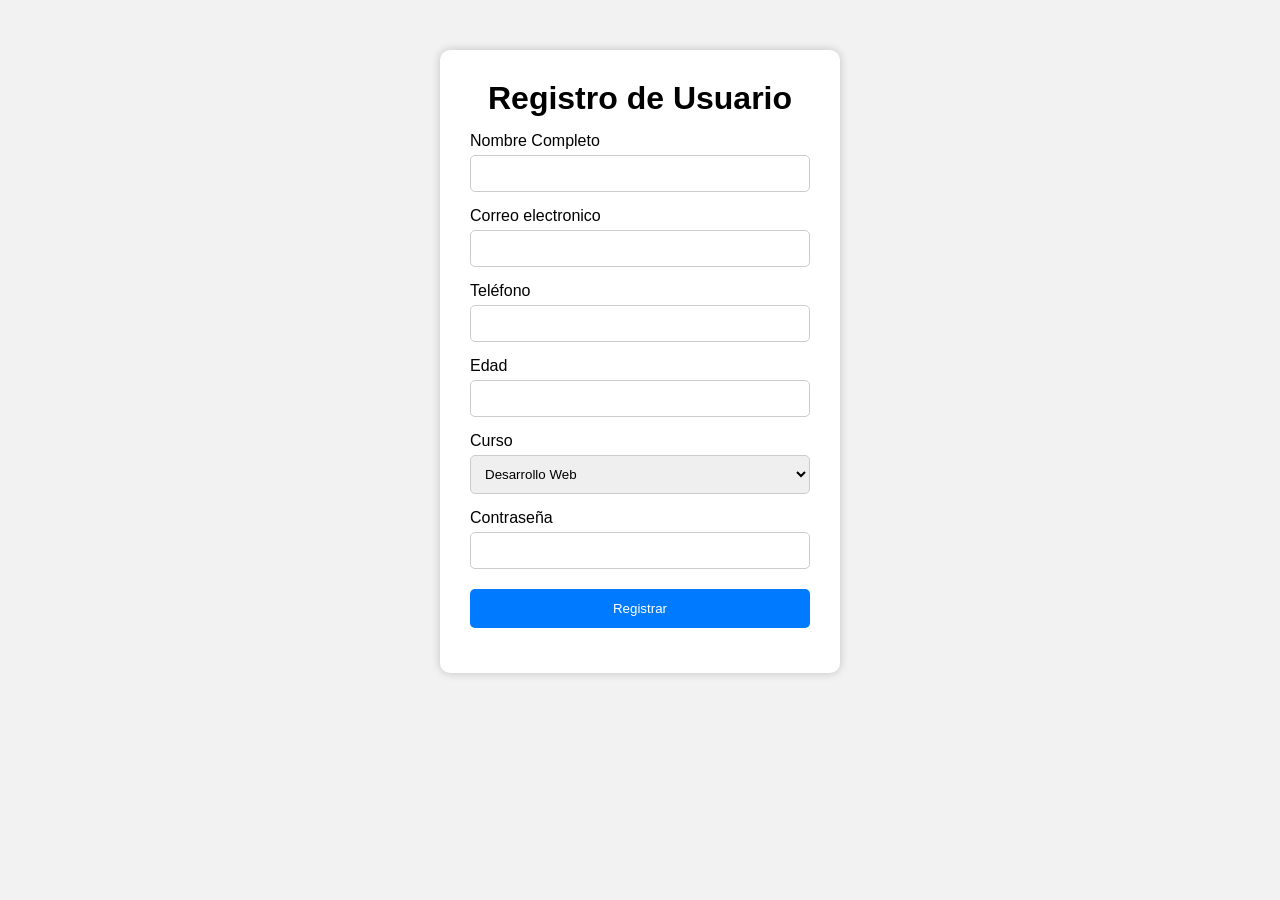
<file: TAREA-1/index.html>
<!DOCTYPE html>
<html lang="en">
<head>
    <meta charset="UTF-8">
    <meta name="viewport" content="width=device-width, initial-scale=1.0">
    <link rel="stylesheet" href="style.css">
    <title>Formulario</title>
</head>
<body>
    <div class="contenedor">

    <h1>Registro de Usuario</h1>


    <form id="formulario">
    <label for="nombre"> Nombre Completo </label>
    <input type="text" id="nombre" name="nombre">

    <label for="correo"> Correo electronico </label>
    <input type="email" id="correo" name="correo">

    <label for="telefono"> Teléfono </label>
    <input type="tel" id="telefono" name="telefono">

    <label for="edad"> Edad </label>
    <input type="number" id="edad" name="edad" min="1">

    <label for="curso"> Curso </label>
    <select name="curso" id="curso">
        <option value="desarrollo web"> Desarrollo Web    </option>
        <option value="base de datos">Base de datos</option>
        <option value="ingles">Ingles</option>
        <option value="java">Java</option>
    </select>

    <label for="password"> Contraseña </label>
    <input type="password" id="password" name="password">

<button type="submit" id="boton">Registrar</button>
    </form>

    <p id="mensaje"></p>

    </div>

    <script src="script.js"></script>

</body>
</html>
</file>
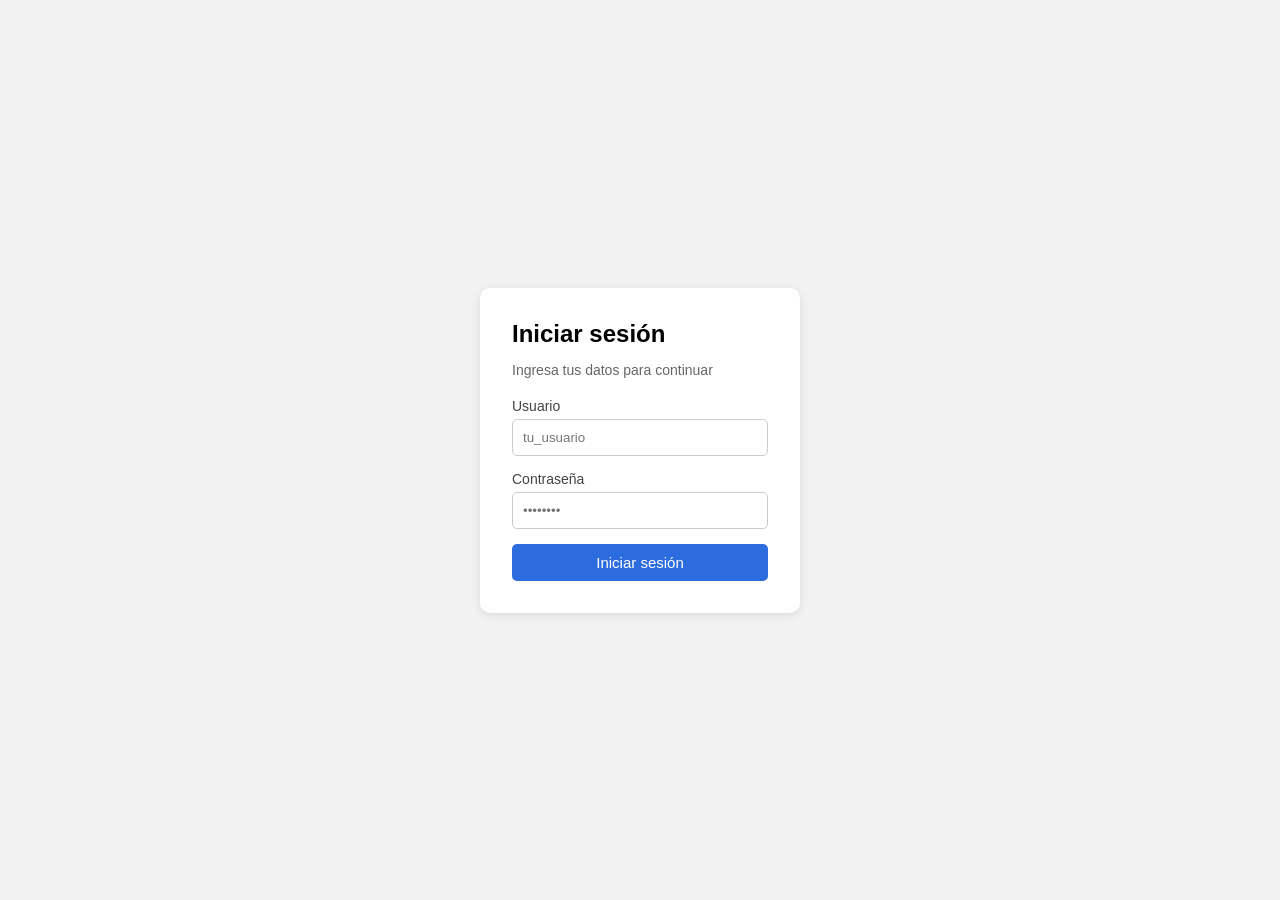
<file: formulario/bienvenida.html>
<!DOCTYPE html>
<html lang="es">
<head>
  <meta charset="UTF-8">
  <meta name="viewport" content="width=device-width, initial-scale=1.0">
  <title>Bienvenido</title>
  <link rel="stylesheet" href="style.css">
</head>
<body>

  <div class="contenedor centrado">
    <h2>¡Bienvenido, <span id="nombre-usuario"></span>!</h2>
    <p class="subtitulo">Iniciaste sesión correctamente.</p>
    <button id="btn-salir">Cerrar sesión</button>
  </div>

  <script>
    // Recuperamos el usuario guardado al iniciar sesión
    const usuario = localStorage.getItem("usuarioActivo");

    if (!usuario) {
      // Si alguien entra directo a esta página sin loguearse, lo mandamos al login
      window.location.href = "login.html";
    } else {
      document.getElementById("nombre-usuario").textContent = usuario;
    }

    document.getElementById("btn-salir").addEventListener("click", function () {
      localStorage.removeItem("usuarioActivo");
      window.location.href = "login.html";
    });
  </script>

</body>
</html>
</file>
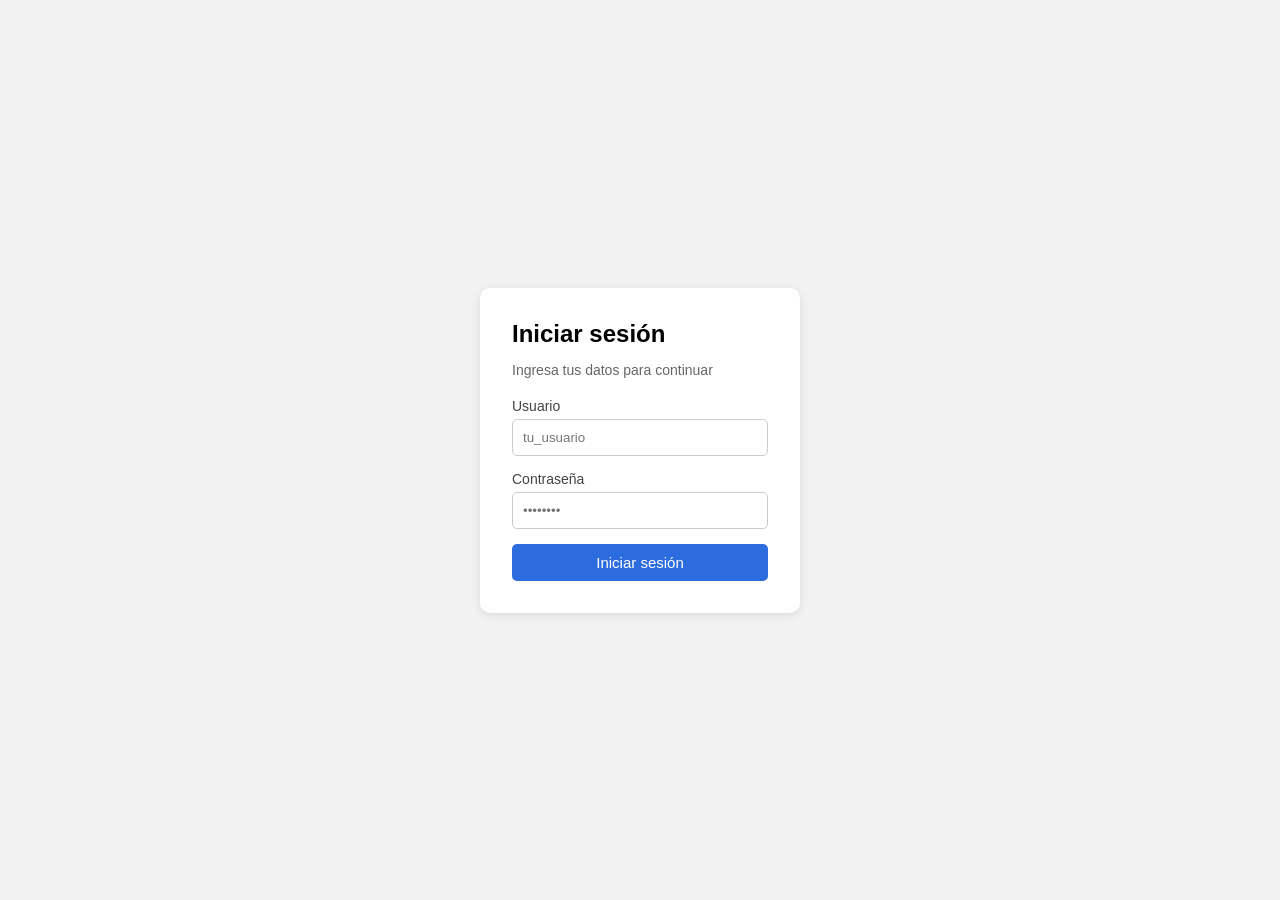
<file: formulario/login.html>
<!DOCTYPE html>
<html lang="es">
<head>
  <meta charset="UTF-8">
  <meta name="viewport" content="width=device-width, initial-scale=1.0">
  <title>Iniciar sesión</title>
  <link rel="stylesheet" href="style.css">
</head>
<body>

  <div class="contenedor">
    <h2>Iniciar sesión</h2>
    <p class="subtitulo">Ingresa tus datos para continuar</p>

    <form id="form-login">
      <label for="usuario">Usuario</label>
      <input type="text" id="usuario" name="usuario" placeholder="tu_usuario" required>

      <label for="password">Contraseña</label>
      <input type="password" id="password" name="password" placeholder="••••••••" required>

      <p id="mensaje-error" class="error"></p>

      <button type="submit">Iniciar sesión</button>
    </form>
  </div>

  <script src="script.js"></script>
</body>
</html>
</file>
<file: TAREA-1/style.css>
* {
    box-sizing: border-box;
    margin: 0;
}

body {
    font-family: Arial, sans-serif;
    background-color: #f2f2f2;
    margin: 0;
    padding: 0;
}

.contenedor {
    width: 400px;
    margin: 50px auto;
    background-color: white;
    padding: 30px;
    border-radius: 10px;
    box-shadow: 0 0 10px rgba(0, 0, 0, 0.2);
}

h1 {
    text-align: center;
}

label {
    display: block;
    margin-top: 15px;
    margin-bottom: 5px;
}

input,
select {
    width: 100%;
    padding: 10px;
    box-sizing: border-box;
    border: 1px solid #ccc;
    border-radius: 5px;
}

button {
    width: 100%;
    margin-top: 20px;
    padding: 12px;
    border: none;
    border-radius: 5px;
    background-color: #007bff;
    color: white;
    cursor: pointer;
}

button:hover {
    background-color: #0056b3;
}

#mensaje {
    text-align: center;
    margin-top: 15px;
}
</file>
<file: formulario/style.css>
* {
  box-sizing: border-box;
  font-family: Arial, sans-serif;
}

body {
  background-color: #f2f2f2;
  display: flex;
  justify-content: center;
  align-items: center;
  min-height: 100vh;
  margin: 0;
}

.contenedor {
  background: #fff;
  padding: 2rem;
  border-radius: 10px;
  box-shadow: 0 2px 10px rgba(0, 0, 0, 0.1);
  width: 320px;
}

.contenedor.centrado {
  text-align: center;
}

h2 {
  margin: 0 0 5px;
}

.subtitulo {
  color: #666;
  font-size: 14px;
  margin-bottom: 20px;
}

label {
  display: block;
  font-size: 14px;
  margin-bottom: 5px;
  color: #444;
}

input {
  width: 100%;
  padding: 10px;
  margin-bottom: 15px;
  border: 1px solid #ccc;
  border-radius: 5px;
}

button {
  width: 100%;
  padding: 10px;
  background-color: #2d6cdf;
  color: #fff;
  border: none;
  border-radius: 5px;
  cursor: pointer;
  font-size: 15px;
}

button:hover {
  background-color: #1e54b7;
}

.error {
  color: #d32f2f;
  font-size: 13px;
  margin: -8px 0 10px;
  display: none;
}
</file>
